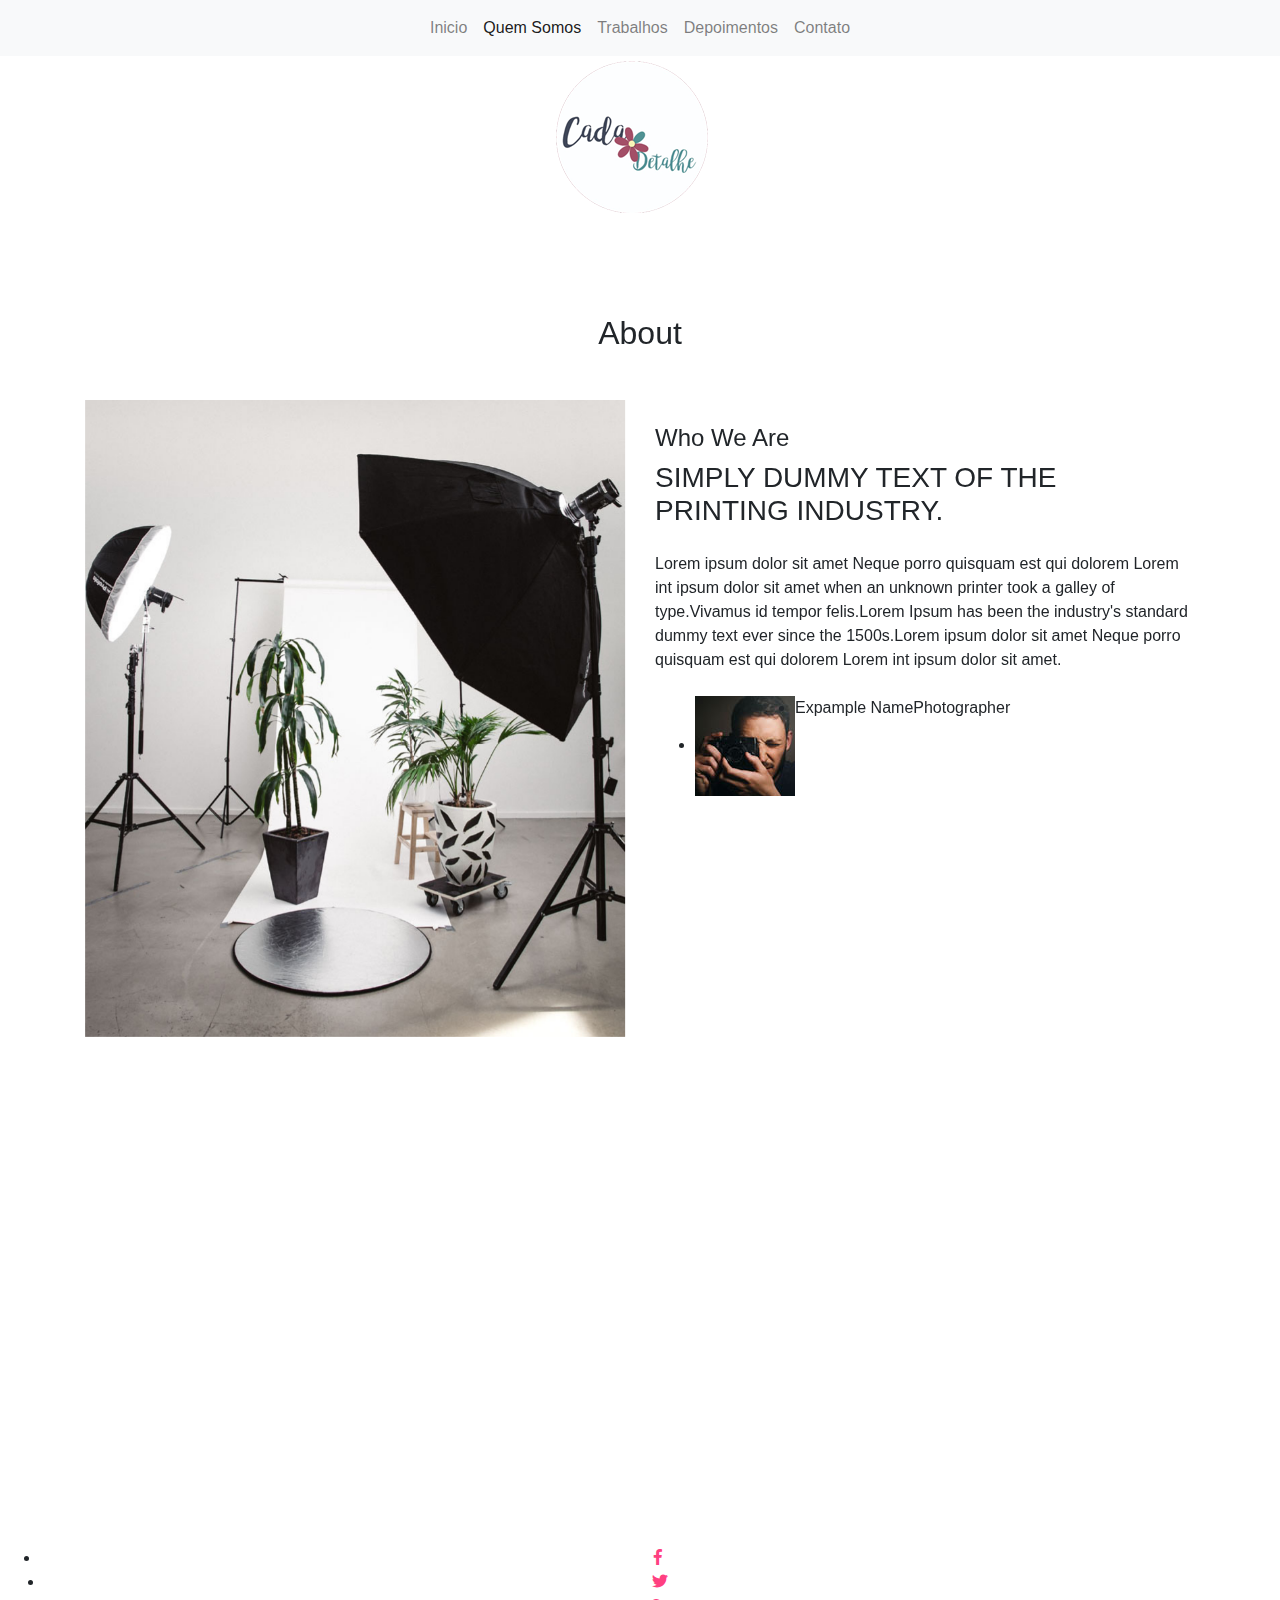
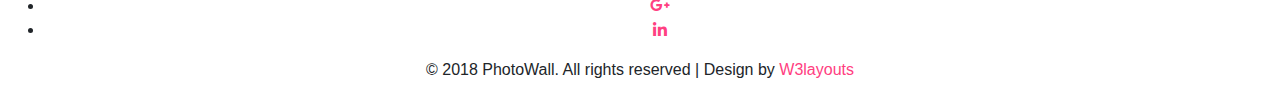
<file: about.html>
<!DOCTYPE html>
<html lang="zxx">

<head>
    <title>Photowall Photo Gallery Category Bootstrap Responsive Template | About :: W3layouts</title>
    <!-- Meta tag Keywords -->
    <meta name="viewport" content="width=device-width, initial-scale=1">
    <meta charset="UTF-8" />
    <meta name="keywords" content="Photowall Responsive web template, Bootstrap Web Templates, Flat Web Templates, Android Compatible web template, Smartphone Compatible web template, free webdesigns for Nokia, Samsung, LG, SonyEricsson, Motorola web design" />
    <link href="images/logo.png" rel="shortcut icon">
    <script>
        addEventListener("load", function() {
            setTimeout(hideURLbar, 0);
        }, false);

        function hideURLbar() {
            window.scrollTo(0, 1);
        }
    </script>
    <!-- //Meta tag Keywords -->

    <!-- Custom-Files -->
    <link rel="stylesheet" href="css/bootstrap.css">
    <!-- Banner-Slider-CSS -->
    <link rel="stylesheet" href="css/banner-style.css">
    <link rel="stylesheet" href="css/aos.css">
    <link href='css/aos-animation.css' rel='stylesheet prefetch' type="text/css" media="all" />
    <!-- owl carousel -->
    <link rel="stylesheet" href="css/style.css" type="text/css" media="all" />
    <!-- Style-CSS -->
    <link rel="stylesheet" href="css/fontawesome-all.css">
    <!-- Font-Awesome-Icons-CSS -->
    <link href="//fonts.googleapis.com/css?family=Dosis:200,300,400,500,600,700" rel="stylesheet">

</head>

<body>

    <section class="content-main-w3 inner-page" id="home">
        <!--/nav-->
        <div class="header_top_w3ls">
            <nav class="navbar navbar-expand-lg navbar-light bg-light">
                <button class="navbar-toggler navbar-toggler-right mx-auto" type="button" data-toggle="collapse" data-target="#navbarSupportedContent" aria-controls="navbarSupportedContent" aria-expanded="false" aria-label="Toggle navigation">
						<span class="navbar-toggler-icon"></span>
					</button>

                <div class="collapse navbar-collapse" id="navbarSupportedContent">
                     <ul class="navbar-nav mx-auto">
                        <li class="nav-item">
                            <a class="nav-link" href="index.html">Inicio
                                    <span class="sr-only">(current)</span>
                                </a>
                        </li>
                        <li class="nav-item active">
                            <a class="nav-link" href="about.html">Quem Somos</a>
                        </li>
                        <li class="nav-item">
                            <a class="nav-link" href="team.html">Trabalhos</a>
                        </li>
                        <li class="nav-item">
                            <a class="nav-link" href="clients.html">Depoimentos</a>
                        </li>
                        <li class="nav-item">
                            <a class="nav-link" href="contact.html">Contato</a>
                        </li>

                    </ul>
                </div>

            </nav>
            <div class="logo-wthree text-center">
                <a class="navbar-brand" href="index.html">
                    <img src="images/logo.png" alt="150px" lang="150px"></a>
            </div>

        </div>

        <!--//nav-->
    </section>
    <!--/about-->
    <section class="banner-bottom-w3layouts py-lg-5 py-md-5 py-3">
        <div class="container">
            <div class="inner-sec-w3ls py-lg-5 py-3">
                 <h2 class="title-wthree text-center mb-lg-5 mb-3">About</h2>
                <div class="row">
                    <div class="col-lg-6 about-img" data-aos="flip-right">
                        <img class="img-fluid" src="images/ab.jpg" alt="">
                    </div>
                    <div class="col-lg-6 about-right mt-lg-4" data-aos="flip-left">
                        <h4 class="sub-tittle">Who We Are</h4>
                        <h3 class="tittle text-uppercase">Simply dummy text of the printing industry.</h3>
                        <p class="my-4">Lorem ipsum dolor sit amet Neque porro quisquam est qui dolorem Lorem int ipsum dolor sit amet when an unknown printer took a galley of type.Vivamus id tempor felis.Lorem Ipsum has been the industry's standard dummy text ever since the 1500s.Lorem ipsum dolor sit amet Neque porro quisquam est qui dolorem Lorem int ipsum dolor sit amet.</p>

                        <ul class="author d-flex">
                            <li><img class="img-fluid" src="images/author.jpg" alt=""></li>
                            <li><span>Expample Name</span>Photographer</li>
                        </ul>
                    </div>
                </div>
                <div class="row mt-lg-5 stats-con">
                    <div class="col-sm-3 col-6 stats_info counter_grid" data-aos="fade-up">

                        <i class="far fa-lightbulb"></i>
                        <p class="counter">645</p>
                        <h4>Projects Done</h4>

                    </div>
                    <div class="col-sm-3 col-6 stats_info counter_grid1" data-aos="fade-up">

                        <i class="far fa-heart"></i>
                        <p class="counter">563</p>
                        <h4>Satisfied Clients</h4>

                    </div>
                    <div class="col-sm-3 col-6 stats_info counter_grid" data-aos="fade-up">

                        <i class="fas fa-magic"></i>
                        <p class="counter">1145</p>
                        <h4>Awards</h4>

                    </div>
                    <div class="col-sm-3 col-6 stats_info counter_grid2" data-aos="fade-up">

                        <i class="far fa-smile"></i>
                        <p class="counter">1045</p>
                        <h4>Happy Clients</h4>

                    </div>
                </div>
        <p class="my-4" data-aos="fade-up">Lorem ipsum dolor sit amet Neque porro quisquam est qui dolorem Lorem int ipsum dolor sit amet when an unknown printer took a galley of type.Vivamus id tempor felis.Lorem ipsum dolor sit amet Neque porro quisquam est qui dolorem Lorem int ipsum dolor sit amet when an unknown printer took a galley of type.Vivamus id tempor felis.Lorem ipsum dolor sit amet Neque porro quisquam est qui dolorem Lorem int ipsum dolor sit amet when an unknown printer took a galley of type.Vivamus id tempor felis.Simply dummy text of the printing and typesetting industry. Lorem Ipsum has been the industry's standard dummy text ever since the 1500s.Lorem ipsum dolor sit amet Neque porro quisquam est qui dolorem Lorem int ipsum dolor sit amet.</p>
            </div>
        </div>
    </section>
    <!--//about-->
    <!--/footer-->
    <footer class="pt-lg-5 inner-page-footer">
        <div class="social_media_w3layouts text-center">
           <ul class="social-icons justify-content-center mt-md-5 mt-3">
                                <li class="mr-1"><a href="#"><span class="fab fa-facebook-f"></span></a></li>
                                <li class="mx-1"><a href="#"><span class="fab fa-twitter"></span></a></li>
                                <li class="mx-1"><a href="#"><span class="fab fa-google-plus-g"></span></a></li>
                                <li class="mx-1"><a href="#"><span class="fab fa-linkedin-in"></span></a></li>
                            </ul>
            <p class="copy-right-w3ls my-3">© 2018 PhotoWall. All rights reserved | Design by <a href="http://w3layouts.com">W3layouts</a></p>
        </div>
    </footer>
    <!--//footer-->

    <script src="js/jquery-2.2.3.min.js"></script>
    <script src='js/aos.js'></script>
    <script>
        AOS.init({
            easing: 'ease-out-back',
            duration: 1000
        });
    </script>
   <!--/ start-smoth-scrolling -->
    <script src="js/move-top.js"></script>
    <script src="js/easing.js"></script>
    <script>
        jQuery(document).ready(function($) {
            $(".scroll").click(function(event) {
                event.preventDefault();
                $('html,body').animate({
                    scrollTop: $(this.hash).offset().top
                }, 900);
            });
        });
    </script>
    <script>
        $(document).ready(function() {
            /*
            						var defaults = {
            							  containerID: 'toTop', // fading element id
            							containerHoverID: 'toTopHover', // fading element hover id
            							scrollSpeed: 1200,
            							easingType: 'linear' 
            						 };
            						*/

            $().UItoTop({
                easingType: 'easeOutQuart'
            });

        });
    </script>
    <!--// end-smoth-scrolling -->

    <!-- //js -->

    <script src="js/bootstrap.js"></script>

</body>

</html>
</file>
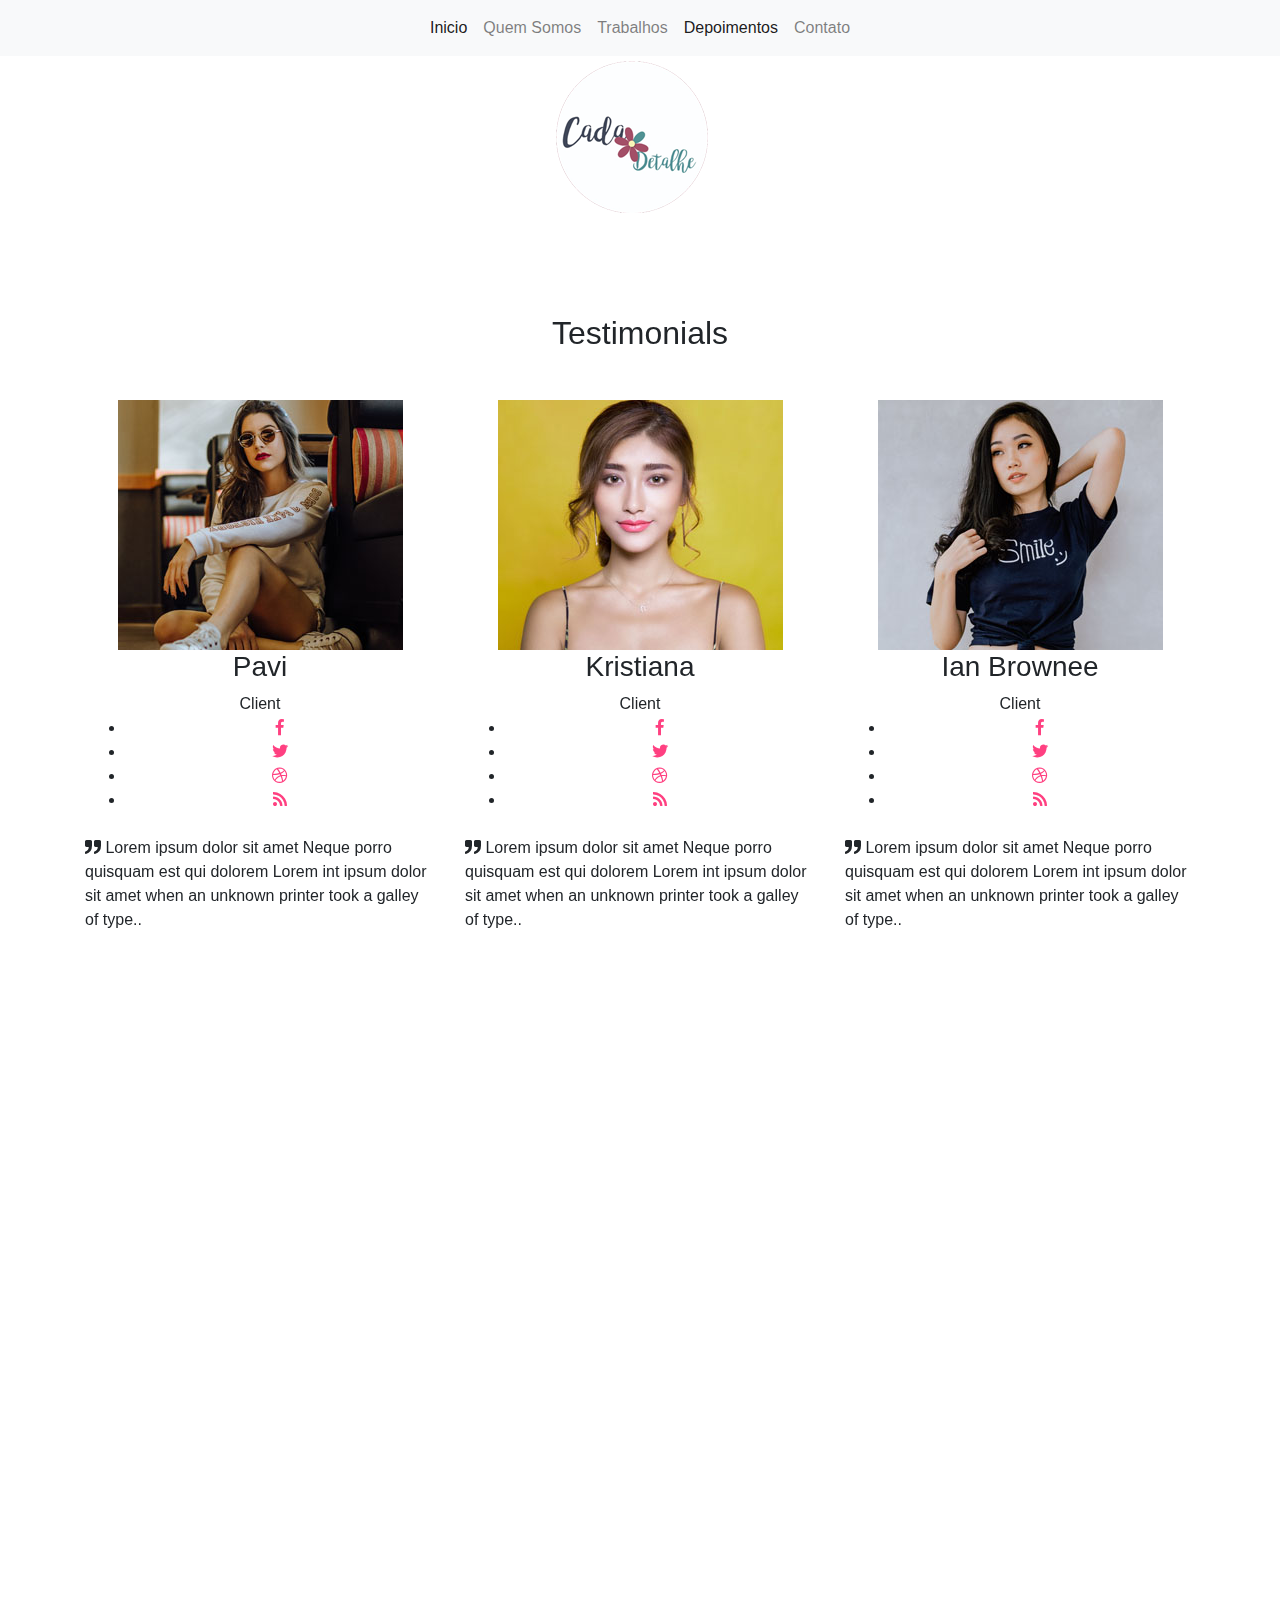
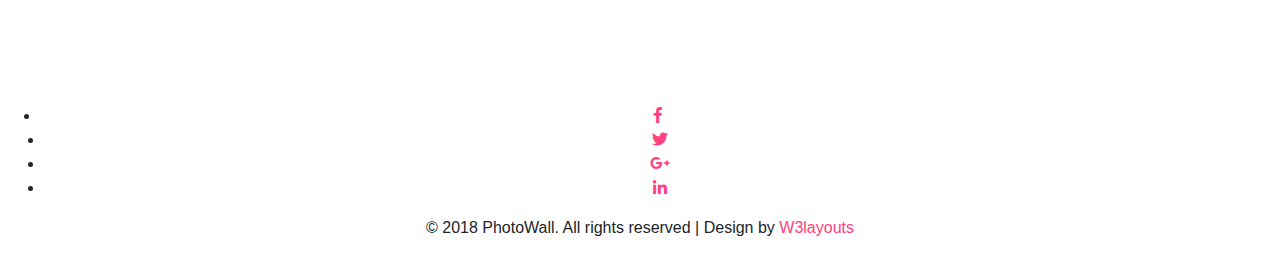
<file: clients.html>
<!DOCTYPE html>
<html lang="zxx">
<head>
    <title>Photowall Photo Gallery Category Bootstrap Responsive Template | Clients :: W3layouts</title>
    <!-- Meta tag Keywords -->
    <meta name="viewport" content="width=device-width, initial-scale=1">
    <meta charset="UTF-8" />
    <meta name="keywords" content="Photowall Responsive web template, Bootstrap Web Templates, Flat Web Templates, Android Compatible web template, Smartphone Compatible web template, free webdesigns for Nokia, Samsung, LG, SonyEricsson, Motorola web design" />
    <link href="images/logo.png" rel="shortcut icon">
    <script>
        addEventListener("load", function() {
            setTimeout(hideURLbar, 0);
        }, false);

        function hideURLbar() {
            window.scrollTo(0, 1);
        }
    </script>
    <!-- //Meta tag Keywords -->

    <!-- Custom-Files -->
    <link rel="stylesheet" href="css/bootstrap.css">
    <!-- Banner-Slider-CSS -->
    <link rel="stylesheet" href="css/banner-style.css">
    <link rel="stylesheet" href="css/aos.css">
    <link href='css/aos-animation.css' rel='stylesheet prefetch' type="text/css" media="all" />
    <!-- owl carousel -->
    <link rel="stylesheet" href="css/style.css" type="text/css" media="all" />
    <!-- Style-CSS -->
    <link rel="stylesheet" href="css/fontawesome-all.css">
    <!-- Font-Awesome-Icons-CSS -->
    <link href="//fonts.googleapis.com/css?family=Dosis:200,300,400,500,600,700" rel="stylesheet">

</head>

<body>

    <section class="content-main-w3 inner-page" id="home">
        <!--/nav-->
        <div class="header_top_w3ls">
            <nav class="navbar navbar-expand-lg navbar-light bg-light">
                <button class="navbar-toggler navbar-toggler-right mx-auto" type="button" data-toggle="collapse" data-target="#navbarSupportedContent" aria-controls="navbarSupportedContent" aria-expanded="false" aria-label="Toggle navigation">
						<span class="navbar-toggler-icon"></span>
					</button>

               <div class="collapse navbar-collapse" id="navbarSupportedContent">
                     <ul class="navbar-nav mx-auto">
                        <li class="nav-item active">
                            <a class="nav-link" href="index.html">Inicio
                                    <span class="sr-only">(current)</span>
                                </a>
                        </li>
                        <li class="nav-item">
                            <a class="nav-link" href="about.html">Quem Somos</a>
                        </li>
                        <li class="nav-item">
                            <a class="nav-link" href="team.html">Trabalhos</a>
                        </li>
                        <li class="nav-item active">
                            <a class="nav-link" href="clients.html">Depoimentos</a>
                        </li>
                        <li class="nav-item">
                            <a class="nav-link" href="contact.html">Contato</a>
                        </li>

                    </ul>
                </div>

            </nav>
            <div class="logo-wthree text-center">
                <a class="navbar-brand" href="index.html">
                    <img src="images/logo.png" alt="150px" lang="150px"></a>
            </div>

        </div>

        <!--//nav-->
    </section>
    <!--/team-->
    <section class="team-main text-center py-5 py-3">
        <!------------------ Hover Effect Style : Demo - 16 --------------->
        <div class="container">
            <div class="inner-sec-w3ls py-lg-5 py-3">
                <h2 class="title-wthree text-center mb-lg-5 mb-3">Testimonials</h2>
                <div class="row mt-lg-5 mt-3">
                    <div class="col-lg-4 testimonials-gd" data-aos="fade-up">
                        <div class="box16">
                            <img src="images/2.jpg" alt=" " class="img-fluid">
                            <div class="box-content">
                                <h3 class="title-wthree">Pavi</h3>
                                <span class="post">Client</span>
                                <ul class="social social_media_w3layouts text-center">
                                    <li><a href="#" class="find_facebook"><i class="fab fa-facebook-f"></i></a></li>
                                    <li><a href="#" class="find_twitter"><i class="fab fa-twitter"></i></a></li>
                                    <li><a href="#" class="find_dribbble"><i class="fab fa-dribbble"></i></a></li>
                                    <li><a href="#" class="find_rss"><i class="fas fa-rss"></i></a></li>
                                </ul>
                            </div>
                        </div>
                          <p class="my-4 text-left"><i class="fas fa-quote-right"></i> Lorem ipsum dolor sit amet Neque porro quisquam est qui dolorem Lorem int ipsum dolor sit amet when an unknown printer took a galley of type..</p>
                    </div> 
                   <div class="col-lg-4 testimonials-gd" data-aos="fade-up">
                        <div class="box16">
                            <img src="images/1.jpg" alt=" " class="img-fluid">
                            <div class="box-content">
                                <h3 class="title-wthree">Kristiana</h3>
                                <span class="post">Client</span>
                                <ul class="social social_media_w3layouts text-center">
                                    <li><a href="#" class="find_facebook"><i class="fab fa-facebook-f"></i></a></li>
                                    <li><a href="#" class="find_twitter"><i class="fab fa-twitter"></i></a></li>
                                    <li><a href="#" class="find_dribbble"><i class="fab fa-dribbble"></i></a></li>
                                    <li><a href="#" class="find_rss"><i class="fas fa-rss"></i></a></li>
                                </ul>
                            </div>
                        </div>
                        <p class="my-4 text-left"><i class="fas fa-quote-right"></i> Lorem ipsum dolor sit amet Neque porro quisquam est qui dolorem Lorem int ipsum dolor sit amet when an unknown printer took a galley of type..</p>
                    </div>
                   <div class="col-lg-4 testimonials-gd" data-aos="fade-up">
                        <div class="box16">
                            <img src="images/23.jpg" alt=" " class="img-fluid">
                            <div class="box-content">
                                <h3 class="title-wthree"> Ian Brownee</h3>
                                <span class="post">Client</span>
                                <ul class="social social_media_w3layouts text-center">
                                    <li><a href="#" class="find_facebook"><i class="fab fa-facebook-f"></i></a></li>
                                    <li><a href="#" class="find_twitter"><i class="fab fa-twitter"></i></a></li>
                                    <li><a href="#" class="find_dribbble"><i class="fab fa-dribbble"></i></a></li>
                                    <li><a href="#" class="find_rss"><i class="fas fa-rss"></i></a></li>
                                </ul>
                            </div>
                        </div>
                        <p class="my-4 text-left"><i class="fas fa-quote-right"></i> Lorem ipsum dolor sit amet Neque porro quisquam est qui dolorem Lorem int ipsum dolor sit amet when an unknown printer took a galley of type..</p>
                    </div>
                    <div class="col-lg-4 testimonials-gd" data-aos="fade-up">
                        <div class="box16">
                            <img src="images/6.jpg" alt=" " class="img-fluid">
                            <div class="box-content">
                                <h3 class="title-wthree">Pavi</h3>
                                <span class="post">Client</span>
                                <ul class="social social_media_w3layouts text-center">
                                    <li><a href="#" class="find_facebook"><i class="fab fa-facebook-f"></i></a></li>
                                    <li><a href="#" class="find_twitter"><i class="fab fa-twitter"></i></a></li>
                                    <li><a href="#" class="find_dribbble"><i class="fab fa-dribbble"></i></a></li>
                                    <li><a href="#" class="find_rss"><i class="fas fa-rss"></i></a></li>
                                </ul>
                            </div>
                        </div>
                        <p class="my-4 text-left"><i class="fas fa-quote-right"></i> Lorem ipsum dolor sit amet Neque porro quisquam est qui dolorem Lorem int ipsum dolor sit amet when an unknown printer took a galley of type..</p>
                    </div>
                   <div class="col-lg-4 testimonials-gd" data-aos="fade-up">
                        <div class="box16">
                            <img src="images/7.jpg" alt=" " class="img-fluid">
                            <div class="box-content">
                                <h3 class="title-wthree">Leslie Larsen</h3>
                                <span class="post">Client</span>
                                <ul class="social social_media_w3layouts text-center">
                                    <li><a href="#" class="find_facebook"><i class="fab fa-facebook-f"></i></a></li>
                                    <li><a href="#" class="find_twitter"><i class="fab fa-twitter"></i></a></li>
                                    <li><a href="#" class="find_dribbble"><i class="fab fa-dribbble"></i></a></li>
                                    <li><a href="#" class="find_rss"><i class="fas fa-rss"></i></a></li>
                                </ul>
                            </div>
                        </div>
                        <p class="my-4 text-left"><i class="fas fa-quote-right"></i> Lorem ipsum dolor sit amet Neque porro quisquam est qui dolorem Lorem int ipsum dolor sit amet when an unknown printer took a galley of type..</p>
                    </div>
                   <div class="col-lg-4 testimonials-gd" data-aos="fade-up">
                        <div class="box16">
                            <img src="images/16.jpg" alt=" " class="img-fluid">
                            <div class="box-content">
                                <h3 class="title-wthree">Natalie Bre</h3>
                                <span class="post">Client</span>
                                <ul class="social social_media_w3layouts text-center">
                                    <li><a href="#" class="find_facebook"><i class="fab fa-facebook-f"></i></a></li>
                                    <li><a href="#" class="find_twitter"><i class="fab fa-twitter"></i></a></li>
                                    <li><a href="#" class="find_dribbble"><i class="fab fa-dribbble"></i></a></li>
                                    <li><a href="#" class="find_rss"><i class="fas fa-rss"></i></a></li>
                                </ul>
                            </div>
                        </div>
                        <p class="my-4 text-left"><i class="fas fa-quote-right"></i> Lorem ipsum dolor sit amet Neque porro quisquam est qui dolorem Lorem int ipsum dolor sit amet when an unknown printer took a galley of type..</p>
                    </div>
                </div>
            </div>
        </div>
    </section>
    <!--//team-->
    <!--/footer-->
   <footer class="pt-lg-5 inner-page-footer">
        <div class="social_media_w3layouts text-center">
            <ul class="social-icons justify-content-center mt-md-5 mt-3">
                <li class="mr-1"><a href="#"><span class="fab fa-facebook-f"></span></a></li>
                <li class="mx-1"><a href="#"><span class="fab fa-twitter"></span></a></li>
                <li class="mx-1"><a href="#"><span class="fab fa-google-plus-g"></span></a></li>
                <li class="mx-1"><a href="#"><span class="fab fa-linkedin-in"></span></a></li>
            </ul>
            <p class="copy-right-w3ls my-3">© 2018 PhotoWall. All rights reserved | Design by <a href="http://w3layouts.com">W3layouts</a></p>
        </div>
    </footer>
    <!--//footer-->

    <script src="js/jquery-2.2.3.min.js"></script>
    <script src='js/aos.js'></script>
    <script>
        AOS.init({
            easing: 'ease-out-back',
            duration: 1000
        });
    </script>
    <!--/ start-smoth-scrolling -->
    <script src="js/move-top.js"></script>
    <script src="js/easing.js"></script>
    <script>
        jQuery(document).ready(function($) {
            $(".scroll").click(function(event) {
                event.preventDefault();
                $('html,body').animate({
                    scrollTop: $(this.hash).offset().top
                }, 900);
            });
        });
    </script>
    <script>
        $(document).ready(function() {
            /*
            						var defaults = {
            							  containerID: 'toTop', // fading element id
            							containerHoverID: 'toTopHover', // fading element hover id
            							scrollSpeed: 1200,
            							easingType: 'linear' 
            						 };
            						*/

            $().UItoTop({
                easingType: 'easeOutQuart'
            });

        });
    </script>
    <!--// end-smoth-scrolling -->

    <!-- //js -->

    <script src="js/bootstrap.js"></script>

</body>

</html>
</file>
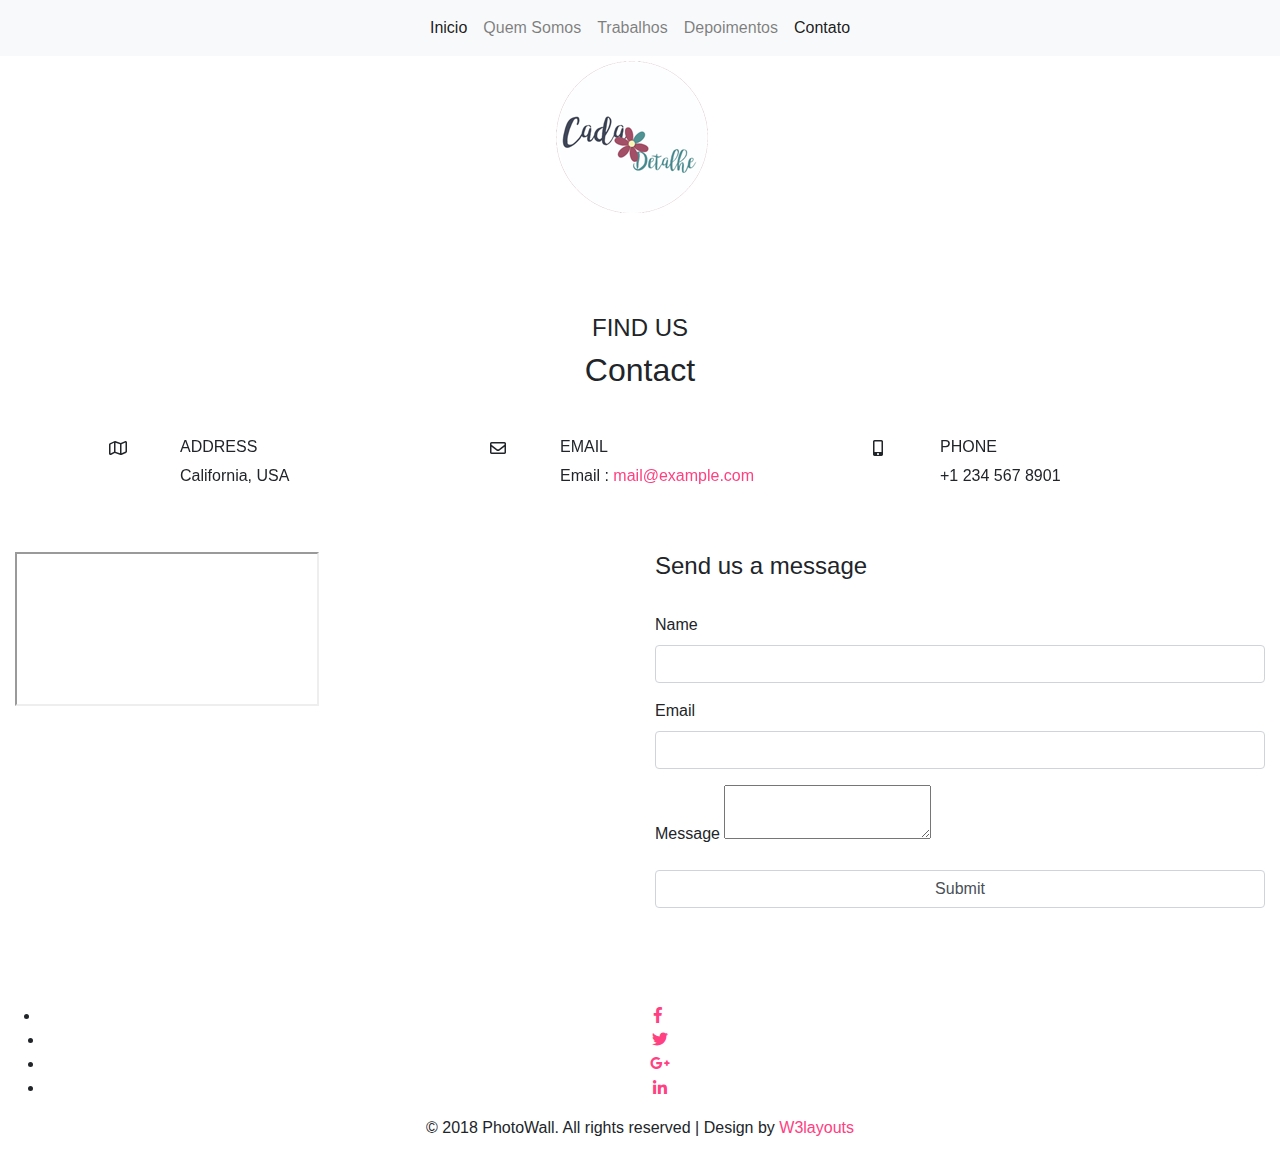
<file: contact.html>
<!DOCTYPE html>
<html lang="zxx">

<head>
    <title>Photowall Photo Gallery Category Bootstrap Responsive Template | Contact :: W3layouts</title>
    <!-- Meta tag Keywords -->
    <meta name="viewport" content="width=device-width, initial-scale=1">
    <meta charset="UTF-8" />
    <meta name="keywords" content="Photowall Responsive web template, Bootstrap Web Templates, Flat Web Templates, Android Compatible web template, Smartphone Compatible web template, free webdesigns for Nokia, Samsung, LG, SonyEricsson, Motorola web design" />
    <link href="images/logo.png" rel="shortcut icon">
    <script>
        addEventListener("load", function() {
            setTimeout(hideURLbar, 0);
        }, false);

        function hideURLbar() {
            window.scrollTo(0, 1);
        }
    </script>
    <!-- //Meta tag Keywords -->

    <!-- Custom-Files -->
    <link rel="stylesheet" href="css/bootstrap.css">
    <link rel="stylesheet" href="css/aos.css">
    <link href='css/aos-animation.css' rel='stylesheet prefetch' type="text/css" media="all" />
    <link rel="stylesheet" href="css/style.css" type="text/css" media="all" />
    <!-- Style-CSS -->
    <link rel="stylesheet" href="css/fontawesome-all.css">
    <!-- Font-Awesome-Icons-CSS -->
    <link href="//fonts.googleapis.com/css?family=Dosis:200,300,400,500,600,700" rel="stylesheet">

</head>

<body>

    <section class="content-main-w3 inner-page" id="home">
        <!--/nav-->
        <div class="header_top_w3ls">
            <nav class="navbar navbar-expand-lg navbar-light bg-light">
                <button class="navbar-toggler navbar-toggler-right mx-auto" type="button" data-toggle="collapse" data-target="#navbarSupportedContent" aria-controls="navbarSupportedContent" aria-expanded="false" aria-label="Toggle navigation">
						<span class="navbar-toggler-icon"></span>
					</button>

                <div class="collapse navbar-collapse" id="navbarSupportedContent">
                     <ul class="navbar-nav mx-auto">
                        <li class="nav-item active">
                            <a class="nav-link" href="index.html">Inicio
                                    <span class="sr-only">(current)</span>
                                </a>
                        </li>
                        <li class="nav-item">
                            <a class="nav-link" href="about.html">Quem Somos</a>
                        </li>
                        <li class="nav-item">
                            <a class="nav-link" href="team.html">Trabalhos</a>
                        </li>
                        <li class="nav-item">
                            <a class="nav-link" href="clients.html">Depoimentos</a>
                        </li>
                        <li class="nav-item active">
                            <a class="nav-link" href="contact.html">Contato</a>
                        </li>

                    </ul>
                </div>

            </nav>
            <div class="logo-wthree text-center">
                <a class="navbar-brand" href="index.html">
                    <img src="images/logo.png" alt="150px" lang="150px"></a>
            </div>

        </div>

        <!--//nav-->
    </section>
    <!-- contact -->
    <section class="banner-bottom-w3layouts pt-lg-5 pt-md-3 pt-3">
        <div class="inner-sec-w3ls pt-md-5 pt-md-3 pt-3">
            <h4 class="sub-tittle text-uppercase text-center">Find us</h4>
              <h2 class="title-wthree text-center mb-lg-5 mb-3">Contact</h2>
            <div class="container">
                <div class="address row mb-5">
                    <div class="col-lg-4 address-grid-w3ls">
                        <div class="row address-info" data-aos="fade-up">
                            <div class="col-md-3 address-left text-center">
                                <i class="far fa-map"></i>
                            </div>
                            <div class="col-md-9 address-right text-left">
                                <h6 class="ad-info text-uppercase mb-2">Address</h6>
                                <p> California, USA

                                </p>
                            </div>
                        </div>
                    </div>
                    <div class="col-lg-4 address-grid-w3ls">
                        <div class="row address-info" data-aos="fade-up">
                            <div class="col-md-3 address-left text-center">
                                <i class="far fa-envelope"></i>
                            </div>
                            <div class="col-md-9 address-right text-left">
                                <h6 class="ad-info text-uppercase mb-2">Email</h6>
                                <p>Email :
                                    <a href="mailto:example@email.com"> mail@example.com</a>
                                </p>
                            </div>

                        </div>
                    </div>
                    <div class="col-lg-4 address-grid-w3ls">
                        <div class="row address-info" data-aos="fade-up">
                            <div class="col-md-3 address-left text-center">
                                <i class="fas fa-mobile-alt"></i>
                            </div>
                            <div class="col-md-9 address-right text-left">
                                <h6 class="ad-info text-uppercase mb-2">Phone</h6>
                                <p>+1 234 567 8901</p>

                            </div>
                        </div>
                    </div>
                </div>
            </div>
            <div class="container-fluid">
                <div class="row">
                    <div class="col-lg-6 map">
                        <iframe src="https://www.google.com/maps/embed?pb=!1m18!1m12!1m3!1d423286.27404345275!2d-118.69191921441556!3d34.02016130939095!2m3!1f0!2f0!3f0!3m2!1i1024!2i768!4f13.1!3m3!1m2!1s0x80c2c75ddc27da13%3A0xe22fdf6f254608f4!2sLos+Angeles%2C+CA%2C+USA!5e0!3m2!1sen!2sin!4v1522474296007" allowfullscreen></iframe>

                    </div>
                    <div class="col-lg-6 main_grid_contact">
                        <div class="form">
                            <h4 class="mb-4 text-left">Send us a message</h4>
                            <form action="#" method="post">
                                <div class="form-group">
                                    <label class="my-2">Name</label>
                                    <input class="form-control" type="text" name="Name" placeholder="" required="">
                                </div>
                                <div class="form-group">
                                    <label>Email</label>
                                    <input class="form-control" type="email" name="Email" placeholder="" required="">
                                </div>
                                <div class="form-group">
                                    <label>Message</label>
                                    <textarea id="textarea" placeholder=""></textarea>
                                </div>
                                <div class="input-group1">
                                    <input class="form-control" type="submit" value="Submit">
                                </div>
                            </form>
                        </div>
                    </div>
                </div>
            </div>
        </div>
    </section>
    <!-- //contact -->


    <!--/footer-->
    <footer class="pt-lg-5 inner-page-footer">
        <div class="social_media_w3layouts text-center">
            <ul class="social-icons justify-content-center mt-md-5 mt-3">
                <li class="mr-1"><a href="#"><span class="fab fa-facebook-f"></span></a></li>
                <li class="mx-1"><a href="#"><span class="fab fa-twitter"></span></a></li>
                <li class="mx-1"><a href="#"><span class="fab fa-google-plus-g"></span></a></li>
                <li class="mx-1"><a href="#"><span class="fab fa-linkedin-in"></span></a></li>
            </ul>
            <p class="copy-right-w3ls my-3">© 2018 PhotoWall. All rights reserved | Design by <a href="http://w3layouts.com">W3layouts</a></p>
        </div>
    </footer>
    <!--//footer-->

    <script src="js/jquery-2.2.3.min.js"></script>
    <script src='js/aos.js'></script>
    <script>
        AOS.init({
            easing: 'ease-out-back',
            duration: 1000
        });
    </script>
    <!--/ start-smoth-scrolling -->
    <script src="js/move-top.js"></script>
    <script src="js/easing.js"></script>
    <script>
        jQuery(document).ready(function($) {
            $(".scroll").click(function(event) {
                event.preventDefault();
                $('html,body').animate({
                    scrollTop: $(this.hash).offset().top
                }, 900);
            });
        });
    </script>
    <script>
        $(document).ready(function() {
            /*
            						var defaults = {
            							  containerID: 'toTop', // fading element id
            							containerHoverID: 'toTopHover', // fading element hover id
            							scrollSpeed: 1200,
            							easingType: 'linear' 
            						 };
            						*/

            $().UItoTop({
                easingType: 'easeOutQuart'
            });

        });
    </script>
    <!--// end-smoth-scrolling -->

    <!-- //js -->

    <script src="js/bootstrap.js"></script>

</body>

</html>
</file>
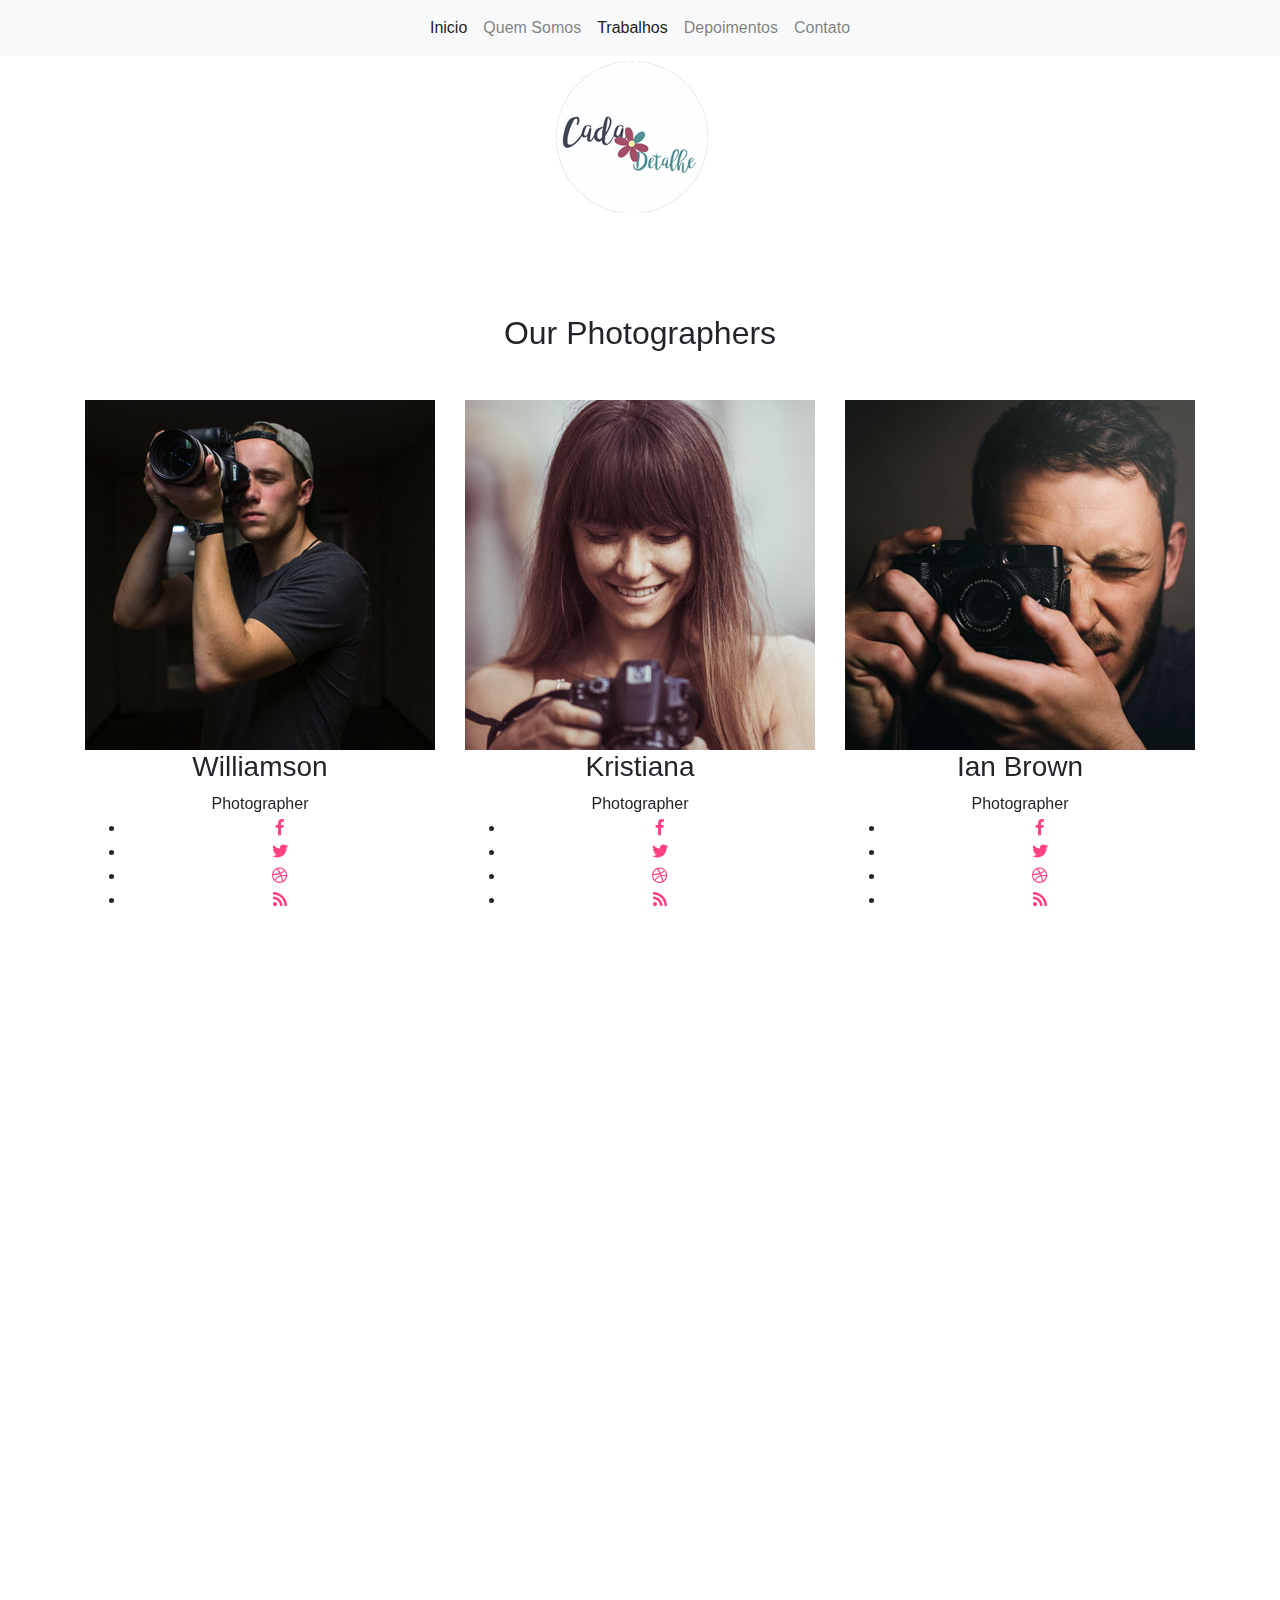
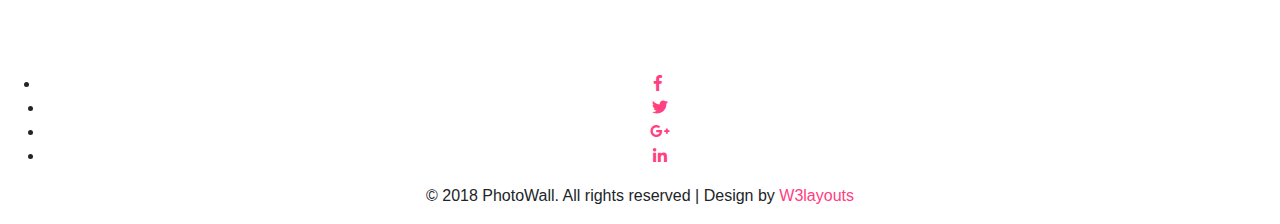
<file: team.html>
<!DOCTYPE html>
<html lang="zxx">

<head>
    <title>Photowall Photo Gallery Category Bootstrap Responsive Template | Photographers :: W3layouts</title>
    <!-- Meta tag Keywords -->
    <meta name="viewport" content="width=device-width, initial-scale=1">
    <meta charset="UTF-8" />
    <meta name="keywords" content="Photowall Responsive web template, Bootstrap Web Templates, Flat Web Templates, Android Compatible web template, Smartphone Compatible web template, free webdesigns for Nokia, Samsung, LG, SonyEricsson, Motorola web design" />
    <link href="images/logo.png" rel="shortcut icon">
    <script>
        addEventListener("load", function() {
            setTimeout(hideURLbar, 0);
        }, false);

        function hideURLbar() {
            window.scrollTo(0, 1);
        }
    </script>
    <!-- //Meta tag Keywords -->

    <!-- Custom-Files -->
    <link rel="stylesheet" href="css/bootstrap.css">
    <!-- Bootstrap-Core-CSS -->
    <link rel="stylesheet" href="css/lightbox.css">
    <!-- Banner-Slider-CSS -->
    <link rel="stylesheet" href="css/banner-style.css">
    <link rel="stylesheet" href="css/aos.css">
    <link href='css/aos-animation.css' rel='stylesheet prefetch' type="text/css" media="all" />
    <!-- owl carousel -->
    <link rel="stylesheet" href="css/style.css" type="text/css" media="all" />
    <!-- Style-CSS -->
    <link rel="stylesheet" href="css/fontawesome-all.css">
    <!-- Font-Awesome-Icons-CSS -->
    <link href="//fonts.googleapis.com/css?family=Dosis:200,300,400,500,600,700" rel="stylesheet">

</head>

<body>

    <section class="content-main-w3 inner-page" id="home">
        <!--/nav-->
        <div class="header_top_w3ls">
            <nav class="navbar navbar-expand-lg navbar-light bg-light">
                <button class="navbar-toggler navbar-toggler-right mx-auto" type="button" data-toggle="collapse" data-target="#navbarSupportedContent" aria-controls="navbarSupportedContent" aria-expanded="false" aria-label="Toggle navigation">
						<span class="navbar-toggler-icon"></span>
					</button>

                <div class="collapse navbar-collapse" id="navbarSupportedContent">
                     <ul class="navbar-nav mx-auto">
                        <li class="nav-item active">
                            <a class="nav-link" href="index.html">Inicio
                                    <span class="sr-only">(current)</span>
                                </a>
                        </li>
                        <li class="nav-item">
                            <a class="nav-link" href="about.html">Quem Somos</a>
                        </li>
                        <li class="nav-item active">
                            <a class="nav-link" href="team.html">Trabalhos</a>
                        </li>
                        <li class="nav-item">
                            <a class="nav-link" href="clients.html">Depoimentos</a>
                        </li>
                        <li class="nav-item">
                            <a class="nav-link" href="contact.html">Contato</a>
                        </li>

                    </ul>
                </div>

            </nav>
            <div class="logo-wthree text-center">
                <a class="navbar-brand" href="index.html">
                    <img src="images/logo.png" alt="150px" lang="150px"></a>
            </div>

        </div>

        <!--//nav-->
    </section>
    <!--/team-->
    <section class="team-main text-center py-5 py-3">
        <!------------------ Hover Effect Style : Demo - 16 --------------->
        <div class="container">
              <div class="inner-sec-w3ls py-lg-5 py-3">
           <h2 class="title-wthree text-center mb-lg-5 mb-3">Our Photographers</h2>
            <div class="row mt-lg-5 mt-3">
                <div class="col-md-4 col-sm-6 team-gd" data-aos="zoom-in">
                    <div class="box16">
                         <img src="images/team1.jpg" alt=" " class="img-fluid">
                        <div class="box-content">
                            <h3 class="title-wthree">Williamson</h3>
                            <span class="post">Photographer</span>
                            <ul class="social social_media_w3layouts text-center">


                                <li><a href="#" class="find_facebook"><i class="fab fa-facebook-f"></i></a></li>
                                <li><a href="#" class="find_twitter"><i class="fab fa-twitter"></i></a></li>
                                <li><a href="#" class="find_dribbble"><i class="fab fa-dribbble"></i></a></li>
                                <li><a href="#" class="find_rss"><i class="fas fa-rss"></i></a></li>

                            </ul>
                        </div>
                    </div>
                </div>
                <div class="col-md-4 col-sm-6 team-gd" data-aos="zoom-in">
                    <div class="box16">
                        <img src="images/team2.jpg" alt=" " class="img-fluid">
                        <div class="box-content">
                            <h3 class="title-wthree">Kristiana</h3>
                            <span class="post">Photographer</span>
                           <ul class="social social_media_w3layouts text-center">


                                <li><a href="#" class="find_facebook"><i class="fab fa-facebook-f"></i></a></li>
                                <li><a href="#" class="find_twitter"><i class="fab fa-twitter"></i></a></li>
                                <li><a href="#" class="find_dribbble"><i class="fab fa-dribbble"></i></a></li>
                                <li><a href="#" class="find_rss"><i class="fas fa-rss"></i></a></li>

                            </ul>
                        </div>
                    </div>
                </div>
                <div class="col-md-4 col-sm-6 team-gd" data-aos="zoom-in">
                    <div class="box16">
                         <img src="images/team3.jpg" alt=" " class="img-fluid">
                        <div class="box-content">
                            <h3 class="title-wthree"> Ian Brown</h3>
                            <span class="post">Photographer</span>
                           <ul class="social social_media_w3layouts text-center">


                                <li><a href="#" class="find_facebook"><i class="fab fa-facebook-f"></i></a></li>
                                <li><a href="#" class="find_twitter"><i class="fab fa-twitter"></i></a></li>
                                <li><a href="#" class="find_dribbble"><i class="fab fa-dribbble"></i></a></li>
                                <li><a href="#" class="find_rss"><i class="fas fa-rss"></i></a></li>

                            </ul>
                        </div>
                    </div>
                </div>
                 <div class="col-md-4 col-sm-6 mt-lg-4 team-gd" data-aos="zoom-in">
                    <div class="box16">
                         <img src="images/team4.jpg" alt=" " class="img-fluid">
                        <div class="box-content">
                            <h3 class="title-wthree">Pavi</h3>
                            <span class="post">Photographer</span>
                            <ul class="social social_media_w3layouts text-center">


                                <li><a href="#" class="find_facebook"><i class="fab fa-facebook-f"></i></a></li>
                                <li><a href="#" class="find_twitter"><i class="fab fa-twitter"></i></a></li>
                                <li><a href="#" class="find_dribbble"><i class="fab fa-dribbble"></i></a></li>
                                <li><a href="#" class="find_rss"><i class="fas fa-rss"></i></a></li>

                            </ul>
                        </div>
                    </div>
                </div>
                 <div class="col-md-4 col-sm-6 mt-lg-4 team-gd" data-aos="zoom-in">
                    <div class="box16">
                         <img src="images/team5.jpg" alt=" " class="img-fluid">
                        <div class="box-content">
                            <h3 class="title-wthree">Leslie Larsen</h3>
                            <span class="post">Photographer</span>
                            <ul class="social social_media_w3layouts text-center">


                                <li><a href="#" class="find_facebook"><i class="fab fa-facebook-f"></i></a></li>
                                <li><a href="#" class="find_twitter"><i class="fab fa-twitter"></i></a></li>
                                <li><a href="#" class="find_dribbble"><i class="fab fa-dribbble"></i></a></li>
                                <li><a href="#" class="find_rss"><i class="fas fa-rss"></i></a></li>

                            </ul>
                        </div>
                    </div>
                </div>
                 <div class="col-md-4 col-sm-6 mt-lg-4 team-gd" data-aos="zoom-in">
                    <div class="box16">
                         <img src="images/team6.jpg" alt=" " class="img-fluid">
                        <div class="box-content">
                            <h3 class="title-wthree">Natalie Bre</h3>
                            <span class="post">Photographer</span>
                            <ul class="social social_media_w3layouts text-center">


                                <li><a href="#" class="find_facebook"><i class="fab fa-facebook-f"></i></a></li>
                                <li><a href="#" class="find_twitter"><i class="fab fa-twitter"></i></a></li>
                                <li><a href="#" class="find_dribbble"><i class="fab fa-dribbble"></i></a></li>
                                <li><a href="#" class="find_rss"><i class="fas fa-rss"></i></a></li>

                            </ul>
                        </div>
                    </div>
                </div>
            </div>
        </div>
 </div>
    </section>
    <!--//team-->
    <!--/footer-->
     <footer class="pt-lg-5 inner-page-footer">
        <div class="social_media_w3layouts text-center">
           <ul class="social-icons justify-content-center mt-md-5 mt-3">
                                <li class="mr-1"><a href="#"><span class="fab fa-facebook-f"></span></a></li>
                                <li class="mx-1"><a href="#"><span class="fab fa-twitter"></span></a></li>
                                <li class="mx-1"><a href="#"><span class="fab fa-google-plus-g"></span></a></li>
                                <li class="mx-1"><a href="#"><span class="fab fa-linkedin-in"></span></a></li>
                            </ul>
            <p class="copy-right-w3ls my-3">© 2018 PhotoWall. All rights reserved | Design by <a href="http://w3layouts.com">W3layouts</a></p>
        </div>
    </footer>
    <!--//footer-->

    <script src="js/jquery-2.2.3.min.js"></script>
    <script src='js/aos.js'></script>
    <script>
        AOS.init({
            easing: 'ease-out-back',
            duration: 1000
        });
    </script>
     <!--/ start-smoth-scrolling -->
    <script src="js/move-top.js"></script>
    <script src="js/easing.js"></script>
    <script>
        jQuery(document).ready(function($) {
            $(".scroll").click(function(event) {
                event.preventDefault();
                $('html,body').animate({
                    scrollTop: $(this.hash).offset().top
                }, 900);
            });
        });
    </script>
    <script>
        $(document).ready(function() {
            /*
            						var defaults = {
            							  containerID: 'toTop', // fading element id
            							containerHoverID: 'toTopHover', // fading element hover id
            							scrollSpeed: 1200,
            							easingType: 'linear' 
            						 };
            						*/

            $().UItoTop({
                easingType: 'easeOutQuart'
            });

        });
    </script>
    <!--// end-smoth-scrolling -->

    <!-- //js -->

    <script src="js/bootstrap.js"></script>

</body>

</html>
</file>
<file: css/banner-style.css>
/*--gallery-- */
.column {
	margin: 15px 15px 0;
	padding: 0;
}
.column:last-child {
	padding-bottom: 60px;
}
.column::after {
	content: '';
	clear: both;
	display: block;
}
.column div {
	position: relative;
	float: left;
	width: 300px;
	height: 200px;
	margin: 0 0 0 25px;
	padding: 0;
}
.column div:first-child {
	margin-left: 0;
}
.column div span {
	position: absolute;
	bottom: -20px;
	left: 0;
	z-index: -1;
	display: block;
	width: 300px;
	margin: 0;
	padding: 0;
	color: #444;
	font-size: 18px;
	text-decoration: none;
	text-align: center;
	-webkit-transition: .3s ease-in-out;
	transition: .3s ease-in-out;
	opacity: 0;
}
figure {
	width:100%;
	height:auto;
	margin: 0;
	padding: 0;
	background: #fff;
	overflow: hidden;
}
figure:hover+span {
	bottom: -36px;
	opacity: 1;
}
.gallery_effect img {
    width: 100%;
}
/* Gray Scale */
.hover08 figure img {	
	-webkit-filter: grayscale(100%);
	-moz-filter: grayscale(100%);
	-ms-filter: grayscale(100%);
	-o-filter: grayscale(100%);
	filter: grayscale(100%);
	-ms-transition:.3s ease-in-out;
	-moz-transition:.3s ease-in-out;
   -webkit-transition:.3s ease-in-out;
	transition: .3s ease-in-out;
}
.hover08 figure:hover img {
	-webkit-filter: grayscale(0);
	-moz-filter: grayscale(0);
	-o-filter: grayscale(0);
	-ms-filter: grayscale(0);
	filter: grayscale(0);
}
.gallery_effect {
    padding: 10px;
    background: #fff;
    margin: 0px 0px 10px 10px;
}
.lost-wall .gallery_effect {
    margin: 0px 0px 10px 0px;
}
/*--//gallery-- */

@media(max-width:1080px){
	.gallery_effect {
        padding: 4px;
        background: #fff;
        margin: 0px 0px 10px 10px;
    }
}
@media(max-width:1050px){
	
}
@media(max-width:1024px){
	
}
@media(max-width:991px){
	
}
@media(max-width:900px){
	
}
@media(max-width:800px){
	
}
@media(max-width:768px){
	
}
@media(max-width:767px){
	
}
@media(max-width:736px){
	
}
@media(max-width:667px){
	
}
@media(max-width:640px){
	
}
@media(max-width:600px){
	
}
@media(max-width:568px){
	
}
@media(max-width:480px){
	
}
@media(max-width:440px){
	
}
@media(max-width:414px){
	
}
@media(max-width:384px){
	
}
@media(max-width:375px){
	
}
@media(max-width:320px){
	
}
/*--//responsive--*/
</file>
<file: css/style.css>
body {
  margin: 0;
  font-family: Arial, Helvetica, sans-serif;
}

.topnav {
  overflow: hidden;
  background-color: #ff5158;
  margin-left: 10%;
  margin-right: 10%;
}

.topnav a {
  float: left;
  display: block;
  color: #f2f2f2;
  text-align: center;
  padding: 14px 16px;
  text-decoration: none;
  font-size: 25px;
}

.topnav a:hover {
  background-color: #ddd;
  color: black;
  text-decoration: none;
}

.topnav .icon {
  display: none;
}

@media screen and (max-width: 600px) {
  .topnav a:not(:first-child) {display: none;}
  .topnav a.icon {
    float: right;
    display: block;
  }

}

@media screen and (max-width: 600px) {
  .topnav.responsive {position: relative;}
  .topnav.responsive .icon {
    position: absolute;
    right: 0;
    top: 0;
  }
  .topnav.responsive a {
    float: none;
    display: block;
    text-align: left;
  }

  

}
 .ir{
 width: 50%;
 margin-left: 30%;
 } 

 .banner{
    margin-left: 10%;
    margin-top: 20px;
    width: 80%;
    

   
 }

 .containergrid{
    
    display: flex;
    flex-direction: row;
    margin-top: 50px;
    
    background-color: white;
 }

 .imggri{
  width: 100%;

   
 }


 

 .foto-produto{

 height: 350px;
 background-color: #e5e5e5;
 margin:5px;

 }

 .textocard{
    font-size: 20px;
    font-weight: bolder;
    color: #4f4f4f;
 }
.footer{
  
  margin:50px;
  background-color: #ff5158;
  color:white;
  font-size: 17px;

}
.title{
  font-size: 17px;
  font-weight: bolder;
}
</file>
